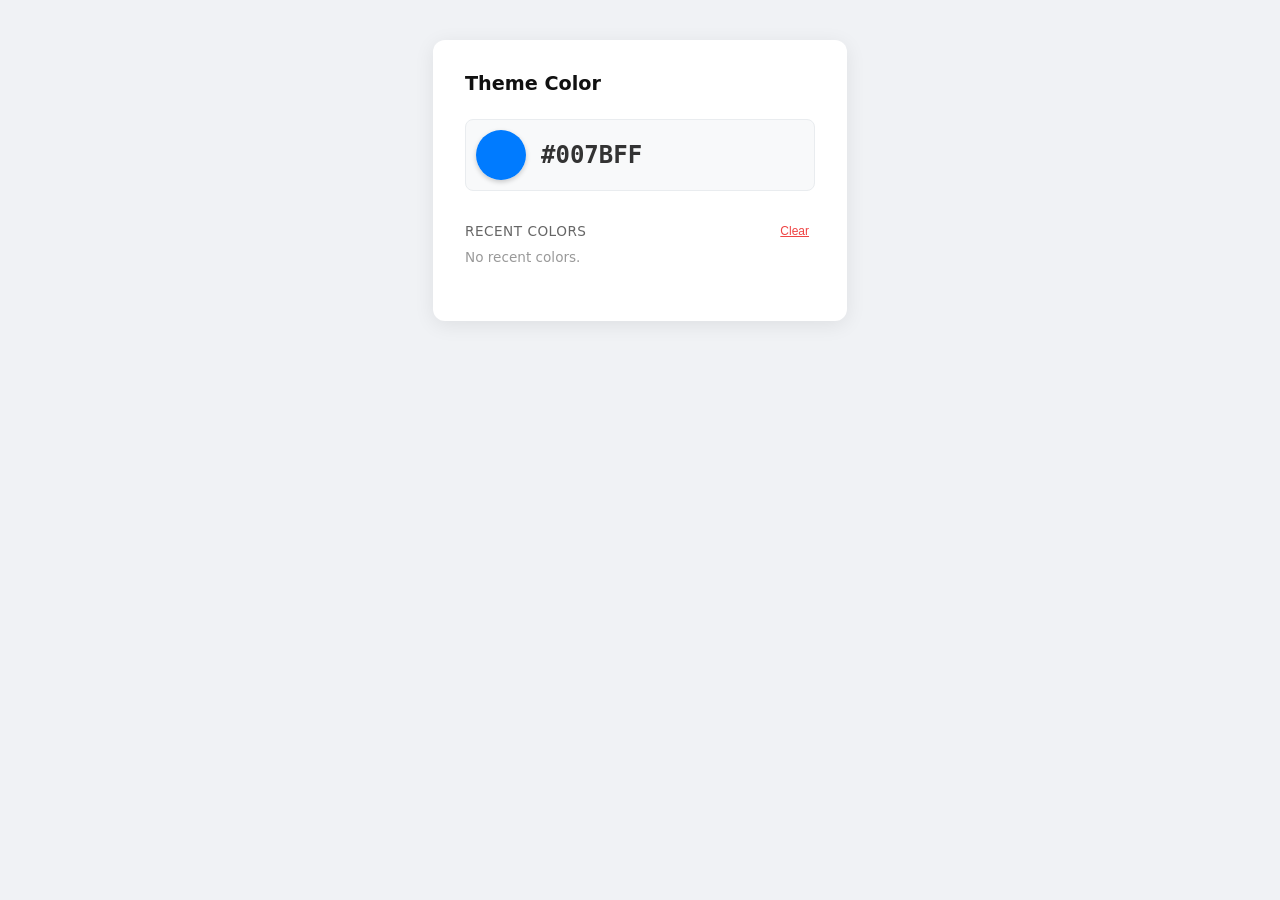
<file: color-picker.html>
<!DOCTYPE html>
<html lang="en">
<head>
    <meta charset="UTF-8">
    <meta name="viewport" content="width=device-width, initial-scale=1.0">
    <title>Color Picker with Memory</title>
    <style>
        body { font-family: system-ui, sans-serif; background: #f0f2f5; padding: 2rem; display: flex; justify-content: center; }
        
        .picker-card {
            background: white;
            padding: 2rem;
            border-radius: 12px;
            box-shadow: 0 4px 20px rgba(0,0,0,0.08);
            width: 100%;
            max-width: 350px;
        }

        .header { margin-top: 0; color: #111; font-size: 1.2rem; margin-bottom: 1.5rem; }

        /* Current Color Display */
        .current-color-container {
            display: flex;
            align-items: center;
            gap: 15px;
            margin-bottom: 2rem;
            padding: 10px;
            background: #f8f9fa;
            border-radius: 8px;
            border: 1px solid #e9ecef;
        }

        .color-input-wrapper {
            position: relative;
            width: 50px;
            height: 50px;
            border-radius: 50%;
            overflow: hidden;
            box-shadow: 0 2px 5px rgba(0,0,0,0.2);
            cursor: pointer;
        }

        /* Hide the ugly default input UI and make it fill the wrapper */
        input[type="color"] {
            position: absolute;
            top: -10px;
            left: -10px;
            width: 70px;
            height: 70px;
            cursor: pointer;
            border: none;
            padding: 0;
        }

        .hex-display {
            font-family: monospace;
            font-size: 1.5rem;
            color: #333;
            font-weight: bold;
            text-transform: uppercase;
        }

        /* History Section */
        .history-title {
            font-size: 0.85rem;
            color: #666;
            text-transform: uppercase;
            letter-spacing: 0.5px;
            margin-bottom: 10px;
            display: flex;
            justify-content: space-between;
        }
        
        .clear-btn {
            background: none;
            border: none;
            color: #ef4444;
            font-size: 0.75rem;
            cursor: pointer;
            text-decoration: underline;
        }

        .swatch-container {
            display: flex;
            flex-wrap: wrap;
            gap: 10px;
            min-height: 40px;
        }

        .swatch {
            width: 35px;
            height: 35px;
            border-radius: 6px;
            cursor: pointer;
            box-shadow: inset 0 0 0 1px rgba(0,0,0,0.1);
            transition: transform 0.1s ease;
        }

        .swatch:hover {
            transform: scale(1.1);
            box-shadow: 0 2px 8px rgba(0,0,0,0.2);
        }
    </style>
</head>
<body>

    <div class="picker-card">
        <h2 class="header">Theme Color</h2>
        
        <div class="current-color-container">
            <div class="color-input-wrapper">
                <input type="color" id="color-picker" value="#007bff">
            </div>
            <span class="hex-display" id="hex-output">#007BFF</span>
        </div>

        <div class="history-title">
            <span>Recent Colors</span>
            <button class="clear-btn" id="clear-history">Clear</button>
        </div>
        <div class="swatch-container" id="history-container">
            <!-- Swatches will be injected here via JS -->
        </div>
    </div>

    <script>
        const colorPicker = document.getElementById('color-picker');
        const hexOutput = document.getElementById('hex-output');
        const historyContainer = document.getElementById('history-container');
        const clearBtn = document.getElementById('clear-history');

        // Configuration
        const STORAGE_KEY = 'app_recent_colors';
        const MAX_HISTORY = 10;
        
        // 1. Initialize State from LocalStorage (or use empty array)
        let savedColors = JSON.parse(localStorage.getItem(STORAGE_KEY)) || [];

        // 2. Real-time update of the Hex text while dragging the color slider
        colorPicker.addEventListener('input', (e) => {
            hexOutput.textContent = e.target.value.toUpperCase();
        });

        // 3. Save the color only when the user finishes picking (closes the dialog)
        colorPicker.addEventListener('change', (e) => {
            const newColor = e.target.value.toLowerCase();
            addColorToHistory(newColor);
        });

        clearBtn.addEventListener('click', () => {
            savedColors = [];
            localStorage.removeItem(STORAGE_KEY);
            renderHistory();
        });

        // --- Core Logic ---

        function addColorToHistory(hexCode) {
            // Remove the color if it already exists so we can bump it to the front
            savedColors = savedColors.filter(color => color !== hexCode);
            
            // Add new color to the beginning of the array
            savedColors.unshift(hexCode);
            
            // Cap the array size to MAX_HISTORY
            if (savedColors.length > MAX_HISTORY) {
                savedColors.pop();
            }

            // Save to browser memory
            localStorage.setItem(STORAGE_KEY, JSON.stringify(savedColors));
            
            renderHistory();
        }

        function renderHistory() {
            historyContainer.innerHTML = ''; // Clear current swatches
            
            if (savedColors.length === 0) {
                historyContainer.innerHTML = '<span style="color: #999; font-size: 0.85rem;">No recent colors.</span>';
                return;
            }

            savedColors.forEach(hex => {
                const swatch = document.createElement('div');
                swatch.className = 'swatch';
                swatch.style.backgroundColor = hex;
                swatch.title = hex.toUpperCase();
                
                // Allow clicking a historical swatch to make it the active color again
                swatch.addEventListener('click', () => {
                    colorPicker.value = hex;
                    hexOutput.textContent = hex.toUpperCase();
                    addColorToHistory(hex); // Bumps it back to the front of the list
                });

                historyContainer.appendChild(swatch);
            });
        }

        // Initial setup on page load
        if (savedColors.length > 0) {
            colorPicker.value = savedColors[0];
            hexOutput.textContent = savedColors[0].toUpperCase();
        }
        renderHistory();

    </script>
</body>
</html>
</file>
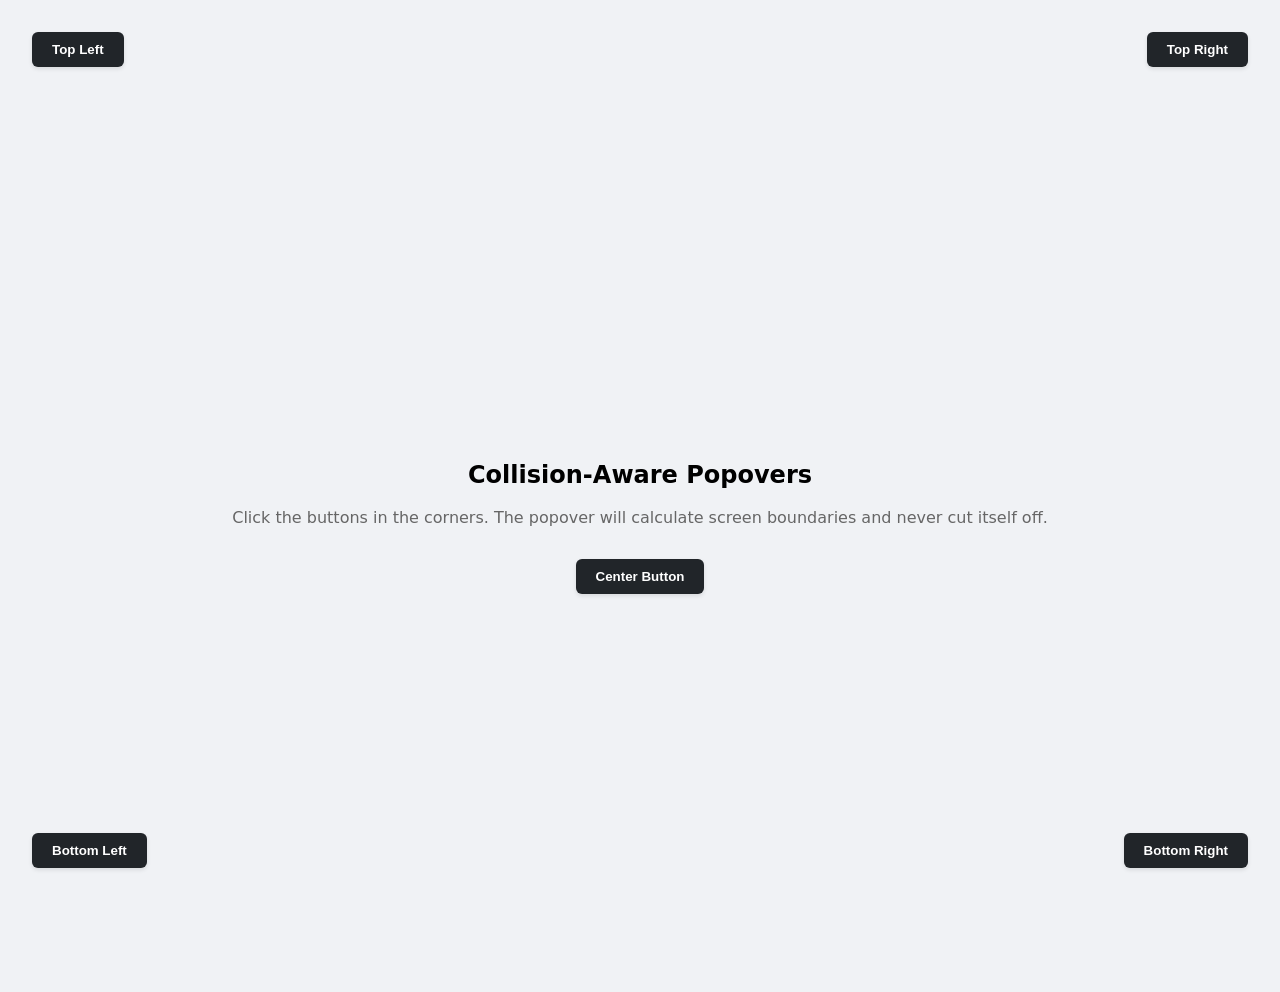
<file: js/popover.html>
<!DOCTYPE html>
<html lang="en">
<head>
    <meta charset="UTF-8">
    <meta name="viewport" content="width=device-width, initial-scale=1.0">
    <title>Smart Popover System</title>
    <style>
        body { font-family: system-ui, sans-serif; margin: 0; padding: 0; height: 100vh; position: relative; overflow: hidden; background: #f0f2f5; }
        .container { padding: 2rem; display: flex; flex-direction: column; justify-content: space-between; height: 100%; box-sizing: border-box; }
        .row { display: flex; justify-content: space-between; }
        
        button.popover-trigger {
            padding: 10px 20px;
            background: #212529;
            color: white;
            border: none;
            border-radius: 6px;
            cursor: pointer;
            font-weight: bold;
            transition: background 0.2s;
            box-shadow: 0 2px 4px rgba(0,0,0,0.1);
        }
        button.popover-trigger:hover { background: #343a40; }

        /* The Popover Element */
        #smart-popover {
            position: absolute;
            background: white;
            border: 1px solid #e9ecef;
            border-radius: 8px;
            padding: 15px;
            width: 250px;
            box-shadow: 0 10px 25px rgba(0,0,0,0.15);
            opacity: 0;
            pointer-events: none;
            transition: opacity 0.2s ease, transform 0.2s ease;
            z-index: 1000;
            /* Default offset for animation */
            transform: translateY(5px) scale(0.95);
        }

        #smart-popover.active {
            opacity: 1;
            pointer-events: auto;
            transform: translateY(0) scale(1);
        }

        .popover-header { font-weight: bold; margin-bottom: 8px; border-bottom: 2px solid #f8f9fa; padding-bottom: 8px; color: #333; }
        .popover-body { font-size: 0.9rem; color: #555; line-height: 1.4; }
    </style>
</head>
<body>

    <div class="container">
        <!-- Top row buttons -->
        <div class="row">
            <button class="popover-trigger" data-content="I opened to the right and bottom because I'm stuck in the top left corner!">Top Left</button>
            <button class="popover-trigger" data-content="I opened to the left and bottom to avoid clipping the right edge of your screen.">Top Right</button>
        </div>
        
        <!-- Center area -->
        <div style="text-align: center; margin-top: 15vh;">
            <h2>Collision-Aware Popovers</h2>
            <p style="color: #666; margin-bottom: 2rem;">Click the buttons in the corners. The popover will calculate screen boundaries and never cut itself off.</p>
            <button class="popover-trigger" data-content="I have plenty of room, so I automatically centered myself below the button.">Center Button</button>
        </div>

        <!-- Bottom row buttons -->
        <div class="row">
            <button class="popover-trigger" data-content="I flipped up! If I opened downward, I would go completely off the screen.">Bottom Left</button>
            <button class="popover-trigger" data-content="I flipped up AND aligned to the left. I'm a very smart popover.">Bottom Right</button>
        </div>
    </div>

    <!-- Single Shared Popover Instance -->
    <div id="smart-popover">
        <div class="popover-header">Status Details</div>
        <div class="popover-body" id="popover-text">Content goes here.</div>
    </div>

    <script>
        const triggers = document.querySelectorAll('.popover-trigger');
        const popover = document.getElementById('smart-popover');
        const popoverText = document.getElementById('popover-text');
        
        // Padding gap between the popover and the button
        const OFFSET = 10; 

        // Global listener: Close popover when clicking anywhere outside of it
        document.addEventListener('click', (e) => {
            if (!popover.contains(e.target) && !e.target.classList.contains('popover-trigger')) {
                popover.classList.remove('active');
            }
        });

        triggers.forEach(trigger => {
            trigger.addEventListener('click', (e) => {
                // 1. Inject the data from the button into the popover
                popoverText.textContent = trigger.getAttribute('data-content');
                
                // 2. We must display it to calculate dimensions (it remains invisible due to opacity: 0)
                popover.style.display = 'block';
                
                // 3. Measure everything
                const triggerRect = trigger.getBoundingClientRect();
                const popoverRect = popover.getBoundingClientRect();
                const viewportWidth = window.innerWidth;
                const viewportHeight = window.innerHeight;

                let top = 0;
                let left = 0;

                // --- VERTICAL MATH ---
                // Check if there is enough space BELOW the button for the popover
                if (triggerRect.bottom + popoverRect.height + OFFSET < viewportHeight) {
                    // Safe to open downwards
                    top = triggerRect.bottom + OFFSET;
                } else {
                    // Not enough space below, force it to flip UPWARDS
                    top = triggerRect.top - popoverRect.height - OFFSET;
                }

                // --- HORIZONTAL MATH ---
                // Try to perfectly center the popover on the button
                left = triggerRect.left + (triggerRect.width / 2) - (popoverRect.width / 2);

                // Check if the centered popover bleeds off the LEFT screen edge
                if (left < OFFSET) {
                    left = triggerRect.left; // Align left edges instead
                } 
                // Check if the centered popover bleeds off the RIGHT screen edge
                else if (left + popoverRect.width > viewportWidth - OFFSET) {
                    left = triggerRect.right - popoverRect.width; // Align right edges instead
                }

                // 4. Apply the calculated safe coordinates
                popover.style.top = `${top}px`;
                popover.style.left = `${left}px`;
                
                // 5. Trigger the CSS transition animation
                popover.classList.add('active');
            });
        });
    </script>
</body>
</html>
</file>
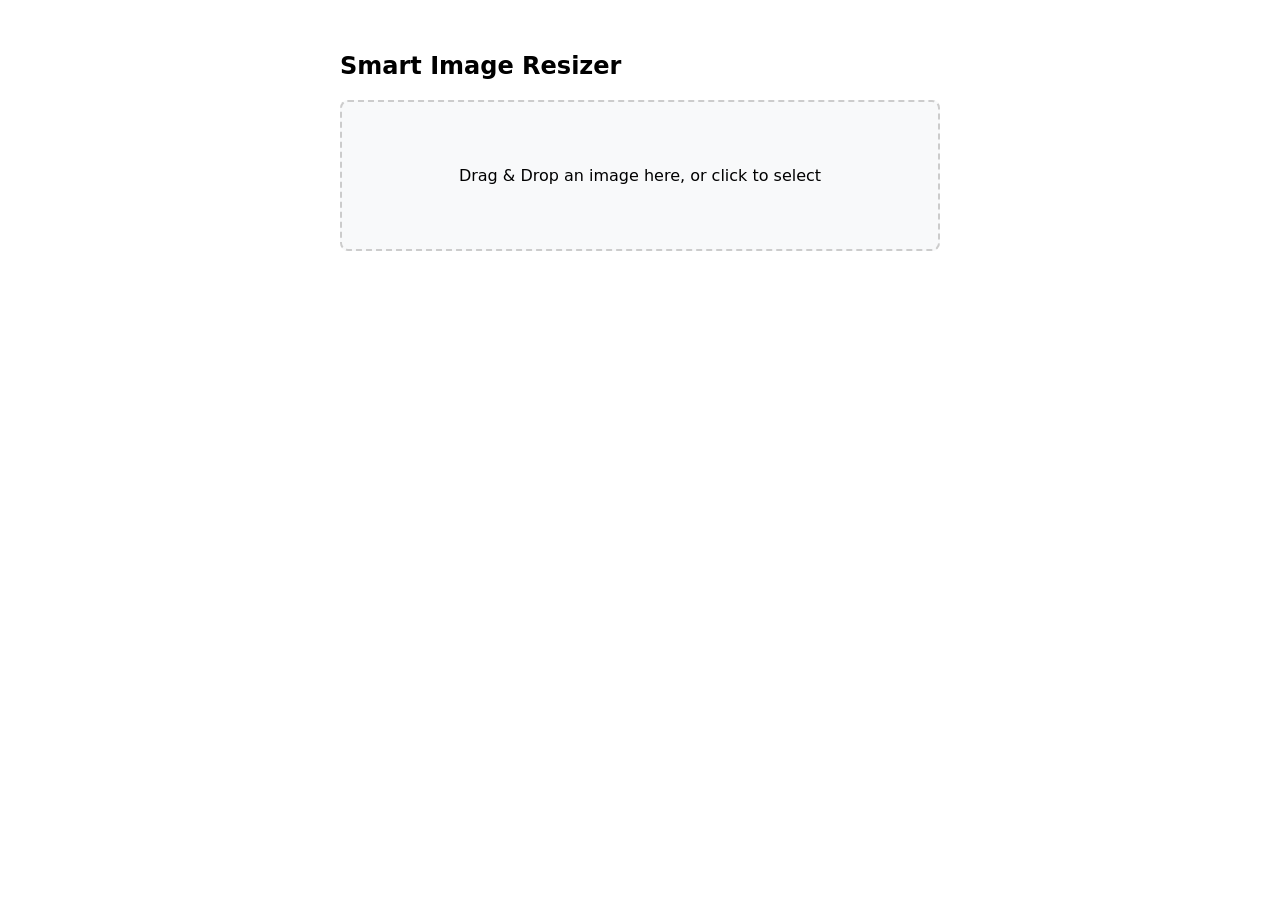
<file: js/resizer.html>
<!DOCTYPE html>
<html lang="en">
<head>
    <meta charset="UTF-8">
    <meta name="viewport" content="width=device-width, initial-scale=1.0">
    <title>Client-Side Image Resizer</title>
    <style>
        body { font-family: system-ui, sans-serif; padding: 2rem; max-width: 600px; margin: 0 auto; }
        #drop-zone {
            border: 2px dashed #ccc;
            border-radius: 8px;
            padding: 3rem;
            text-align: center;
            background: #f8f9fa;
            cursor: pointer;
            transition: all 0.2s ease;
        }
        #drop-zone.dragover {
            border-color: #007bff;
            background: #e9ecef;
        }
        #preview-container {
            margin-top: 2rem;
            display: none;
        }
        img { max-width: 100%; border-radius: 8px; box-shadow: 0 4px 6px rgba(0,0,0,0.1); }
        .stats { margin-top: 1rem; font-size: 0.9rem; color: #555; }
    </style>
</head>
<body>

    <h2>Smart Image Resizer</h2>
    
    <div id="drop-zone">
        <p>Drag & Drop an image here, or click to select</p>
        <input type="file" id="file-input" accept="image/*" style="display: none;">
    </div>

    <div id="preview-container">
        <h3>Resized Result:</h3>
        <img id="preview-image" alt="Resized preview">
        <div class="stats" id="stats-output"></div>
    </div>

    <script>
        const dropZone = document.getElementById('drop-zone');
        const fileInput = document.getElementById('file-input');
        const previewContainer = document.getElementById('preview-container');
        const previewImage = document.getElementById('preview-image');
        const statsOutput = document.getElementById('stats-output');

        // Configuration
        const MAX_WIDTH = 800;
        const MAX_HEIGHT = 800;
        const QUALITY = 0.8; // 0.0 to 1.0 (JPEG compression)

        // --- Event Listeners ---
        dropZone.addEventListener('click', () => fileInput.click());
        
        dropZone.addEventListener('dragover', (e) => {
            e.preventDefault();
            dropZone.classList.add('dragover');
        });

        dropZone.addEventListener('dragleave', () => dropZone.classList.remove('dragover'));

        dropZone.addEventListener('drop', (e) => {
            e.preventDefault();
            dropZone.classList.remove('dragover');
            if (e.dataTransfer.files.length) processFile(e.dataTransfer.files[0]);
        });

        fileInput.addEventListener('change', (e) => {
            if (e.target.files.length) processFile(e.target.files[0]);
        });

        // --- Core Logic ---
        function processFile(file) {
            if (!file.type.startsWith('image/')) {
                alert('Please upload an image file.');
                return;
            }

            const originalSize = (file.size / 1024).toFixed(2);

            const reader = new FileReader();
            reader.readAsDataURL(file);
            reader.onload = (event) => {
                const img = new Image();
                img.src = event.target.result;
                
                img.onload = () => {
                    // 1. Calculate new dimensions while maintaining aspect ratio
                    let width = img.width;
                    let height = img.height;

                    if (width > height) {
                        if (width > MAX_WIDTH) {
                            height = Math.round(height *= MAX_WIDTH / width);
                            width = MAX_WIDTH;
                        }
                    } else {
                        if (height > MAX_HEIGHT) {
                            width = Math.round(width *= MAX_HEIGHT / height);
                            height = MAX_HEIGHT;
                        }
                    }

                    // 2. Create an invisible Canvas
                    const canvas = document.createElement('canvas');
                    canvas.width = width;
                    canvas.height = height;
                    const ctx = canvas.getContext('2d');

                    // 3. Draw the image onto the canvas at the new, smaller size
                    ctx.drawImage(img, 0, 0, width, height);

                    // 4. Export as a compressed Base64 string
                    const compressedDataUrl = canvas.toDataURL('image/jpeg', QUALITY);
                    
                    // Calculate rough size of new base64 string
                    const newSize = Math.round((compressedDataUrl.length * (3/4)) / 1024);

                    // Display results
                    previewImage.src = compressedDataUrl;
                    previewContainer.style.display = 'block';
                    statsOutput.innerHTML = `
                        <strong>Original:</strong> ${originalSize} KB (${img.width}x${img.height})<br>
                        <strong>Resized:</strong> ~${newSize} KB (${width}x${height})
                    `;

                    // TODO: You would now send 'compressedDataUrl' to your server via fetch/axios!
                };
            };
        }
    </script>
</body>
</html>
</file>
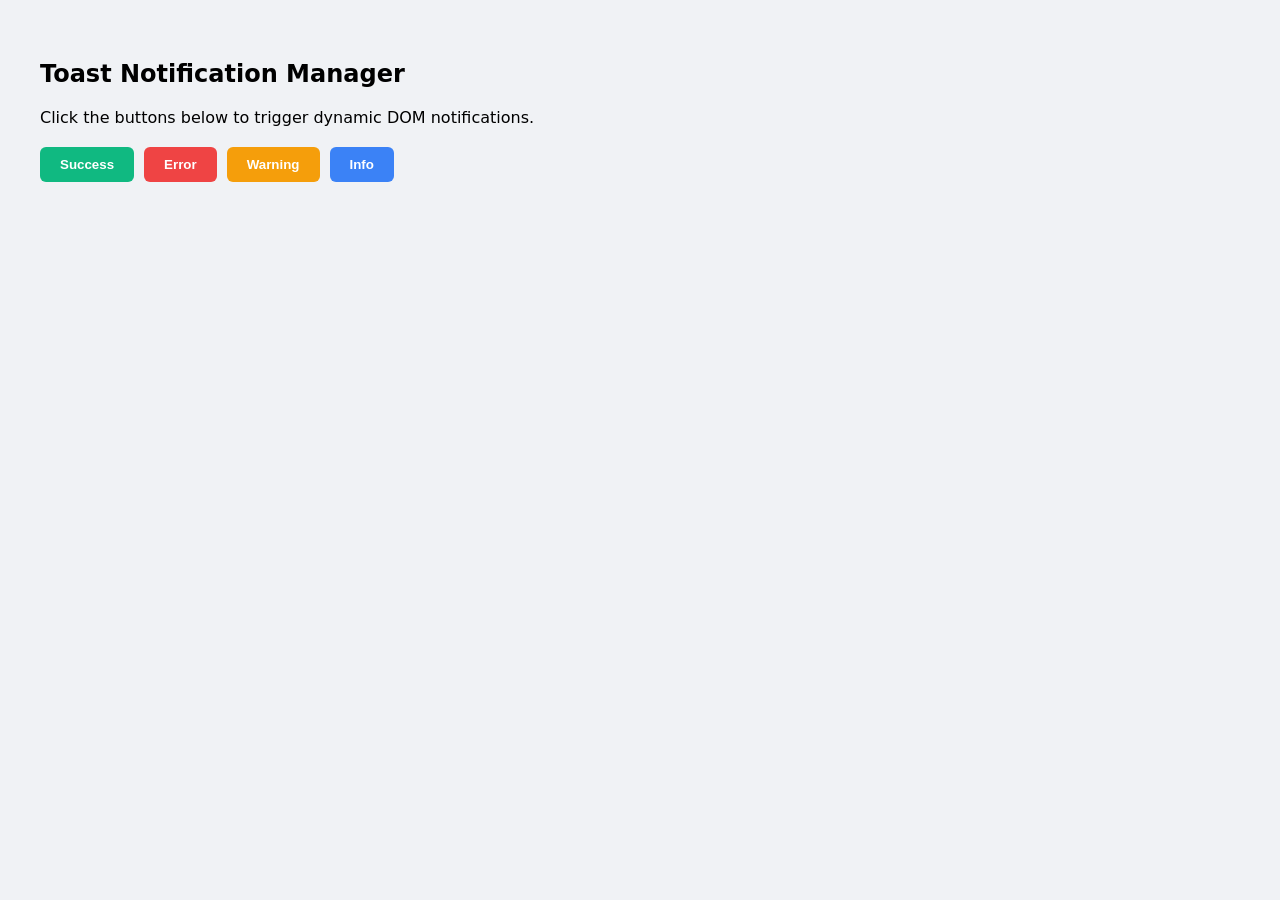
<file: js/toast.html>
<!DOCTYPE html>
<html lang="en">
<head>
    <meta charset="UTF-8">
    <meta name="viewport" content="width=device-width, initial-scale=1.0">
    <title>Toast Notification Manager</title>
    <style>
        body { font-family: system-ui, sans-serif; background: #f0f2f5; padding: 2rem; }
        
        .button-group { display: flex; gap: 10px; margin-top: 20px; }
        button {
            padding: 10px 20px; border: none; border-radius: 6px; cursor: pointer;
            font-weight: bold; color: white; transition: opacity 0.2s;
        }
        button:hover { opacity: 0.8; }
        .btn-success { background: #10b981; }
        .btn-error { background: #ef4444; }
        .btn-warning { background: #f59e0b; }
        .btn-info { background: #3b82f6; }

        /* --- Toast System CSS --- */
        #toast-container {
            position: fixed;
            top: 20px;
            right: 20px;
            display: flex;
            flex-direction: column;
            gap: 10px;
            z-index: 9999;
            pointer-events: none; /* Lets clicks pass through the container */
        }

        .toast {
            width: 300px;
            background: white;
            border-radius: 8px;
            box-shadow: 0 4px 12px rgba(0,0,0,0.15);
            overflow: hidden;
            pointer-events: auto; /* Restores clicks for the toast itself */
            transform: translateX(120%);
            animation: slideIn 0.3s forwards cubic-bezier(0.25, 0.8, 0.25, 1);
            position: relative;
        }

        .toast.closing {
            animation: slideOut 0.3s forwards cubic-bezier(0.25, 0.8, 0.25, 1);
        }

        .toast-content {
            padding: 16px;
            display: flex;
            align-items: center;
            justify-content: space-between;
        }

        .toast-message { font-size: 0.95rem; color: #333; font-weight: 500; }
        
        .toast-close {
            background: none; border: none; color: #999; font-size: 1.2rem;
            cursor: pointer; padding: 0; line-height: 1; margin-left: 10px;
        }
        .toast-close:hover { color: #333; }

        /* The Progress Bar */
        .toast-progress {
            height: 4px;
            width: 100%;
            background: #e5e7eb;
            transform-origin: left;
            animation: shrink linear forwards;
        }

        /* Color Themes */
        .toast-success .toast-progress { background: #10b981; }
        .toast-success .toast-message::before { content: '✅ '; }
        
        .toast-error .toast-progress { background: #ef4444; }
        .toast-error .toast-message::before { content: '❌ '; }
        
        .toast-warning .toast-progress { background: #f59e0b; }
        .toast-warning .toast-message::before { content: '⚠️ '; }
        
        .toast-info .toast-progress { background: #3b82f6; }
        .toast-info .toast-message::before { content: 'ℹ️ '; }

        /* Animations */
        @keyframes slideIn {
            to { transform: translateX(0); }
        }
        @keyframes slideOut {
            to { transform: translateX(120%); opacity: 0; }
        }
        @keyframes shrink {
            from { transform: scaleX(1); }
            to { transform: scaleX(0); }
        }
    </style>
</head>
<body>

    <h2>Toast Notification Manager</h2>
    <p>Click the buttons below to trigger dynamic DOM notifications.</p>

    <div class="button-group">
        <button class="btn-success" onclick="Toast.show('success', 'File uploaded successfully!', 3000)">Success</button>
        <button class="btn-error" onclick="Toast.show('error', 'Failed to save changes.', 4000)">Error</button>
        <button class="btn-warning" onclick="Toast.show('warning', 'Your session expires soon.', 5000)">Warning</button>
        <button class="btn-info" onclick="Toast.show('info', 'New update available.', 3000)">Info</button>
    </div>

    <!-- The container where toasts will be injected -->
    <div id="toast-container"></div>

    <script>
        const Toast = {
            container: document.getElementById('toast-container'),

            show(type, message, duration = 3000) {
                // 1. Create the toast element
                const toast = document.createElement('div');
                toast.className = `toast toast-${type}`;

                // 2. Build the inner HTML
                toast.innerHTML = `
                    <div class="toast-content">
                        <span class="toast-message">${message}</span>
                        <button class="toast-close">&times;</button>
                    </div>
                    <div class="toast-progress" style="animation-duration: ${duration}ms"></div>
                `;

                // 3. Append to container
                this.container.appendChild(toast);

                // 4. Setup removal logic
                let isClosing = false;

                const removeToast = () => {
                    if (isClosing) return;
                    isClosing = true;
                    
                    // Trigger slide-out animation
                    toast.classList.add('closing');
                    
                    // Wait for animation to finish before removing from DOM
                    toast.addEventListener('animationend', (e) => {
                        if (e.animationName === 'slideOut') {
                            toast.remove();
                        }
                    });
                };

                // 5. Event listeners for closing
                toast.querySelector('.toast-close').addEventListener('click', removeToast);
                
                // Auto-close after duration
                setTimeout(removeToast, duration);
            }
        };
    </script>
</body>
</html>
</file>
